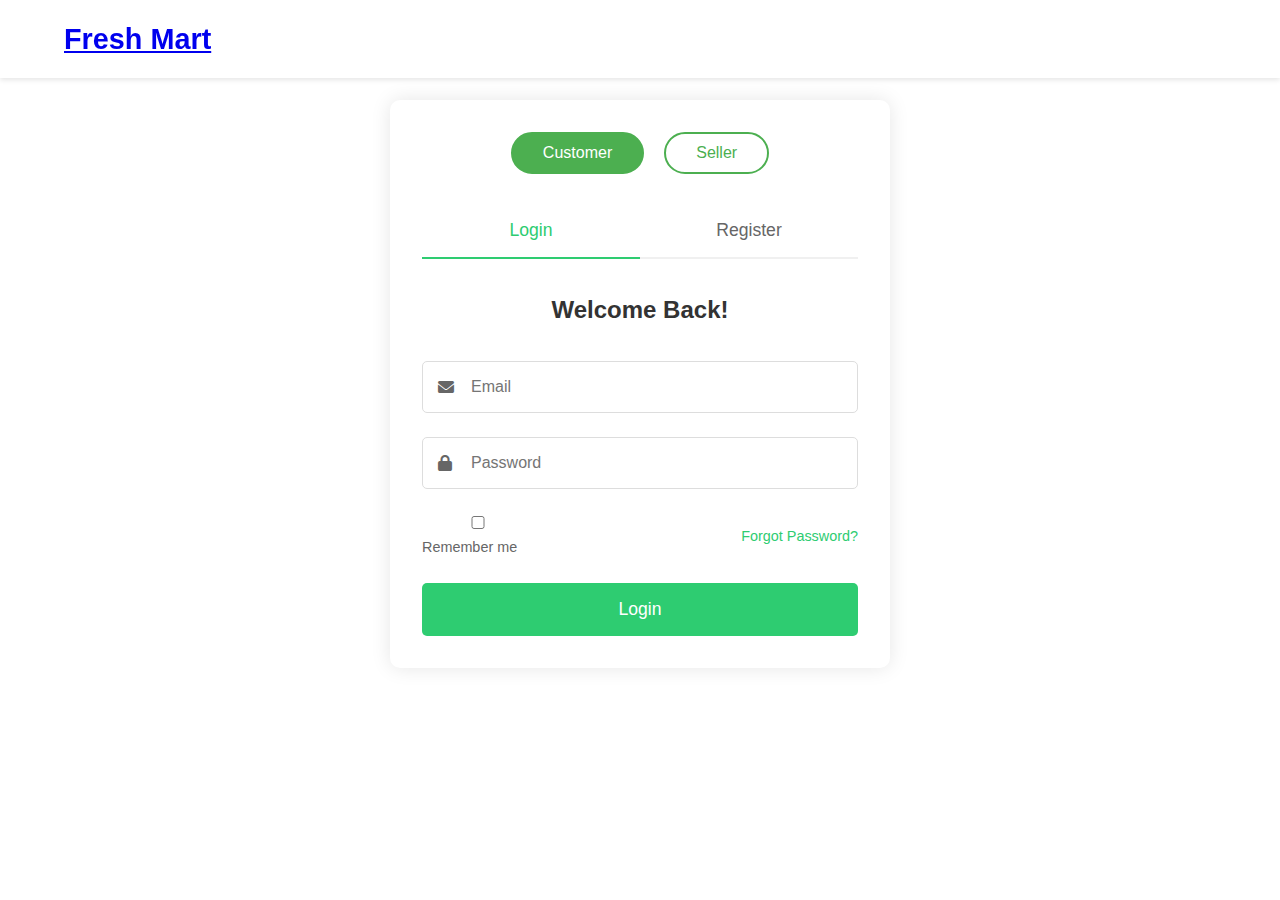
<file: account.html>
<!DOCTYPE html>
<html lang="en">
<head>
    <meta charset="UTF-8">
    <meta name="viewport" content="width=device-width, initial-scale=1.0">
    <title>Fresh Mart - My Account</title>
    <link rel="stylesheet" href="styles.css">
    <link rel="stylesheet" href="account.css">
    <link rel="stylesheet" href="https://cdnjs.cloudflare.com/ajax/libs/font-awesome/6.0.0/css/all.min.css">
</head>
<body>
    <header>
        <nav class="navbar">
            <div class="logo">
                <h1><a href="index.html">Fresh Mart</a></h1>
            </div>
            <div class="nav-items">
                <a href="index.html#home">Home</a>
                <a href="index.html#products">Products</a>
                <a href="index.html#about">About</a>
                <div class="cart-icon">
                    <i class="fas fa-shopping-cart"></i>
                    <span class="cart-count">0</span>
                </div>
                <div class="user-menu">
                    <button id="userMenuBtn" class="user-menu-btn">
                        <i class="fas fa-user"></i>
                        <span id="userName">Account</span>
                    </button>
                    <div class="user-dropdown">
                        <a href="#" onclick="logout()">Logout</a>
                    </div>
                </div>
            </div>
        </nav>
    </header>

    <main class="account-container">
        <div class="account-sidebar">
            <div class="user-profile">
                <div class="profile-image">
                    <i class="fas fa-user-circle"></i>
                </div>
                <h2 id="profileName">User Name</h2>
                <p id="profileEmail">user@email.com</p>
            </div>
            <div class="sidebar-menu">
                <button class="menu-item active" data-section="overview">
                    <i class="fas fa-home"></i> Overview
                </button>
                <button class="menu-item" data-section="orders">
                    <i class="fas fa-shopping-bag"></i> My Orders
                </button>
                <button class="menu-item" data-section="profile">
                    <i class="fas fa-user-edit"></i> Edit Profile
                </button>
                <button class="menu-item" data-section="address">
                    <i class="fas fa-map-marker-alt"></i> Delivery Address
                </button>
            </div>
        </div>

        <div class="account-content">
            <!-- Overview Section -->
            <section id="overview" class="content-section active">
                <h2>Account Overview</h2>
                <div class="overview-grid">
                    <div class="overview-card">
                        <i class="fas fa-shopping-bag"></i>
                        <h3>Total Orders</h3>
                        <p id="totalOrders">0</p>
                    </div>
                    <div class="overview-card">
                        <i class="fas fa-indian-rupee-sign"></i>
                        <h3>Total Spent</h3>
                        <p id="totalSpent">₹0</p>
                    </div>
                    <div class="overview-card">
                        <i class="fas fa-map-marker-alt"></i>
                        <h3>Delivery Address</h3>
                        <p id="deliveryAddress">Loading...</p>
                    </div>
                    <div class="overview-card">
                        <i class="fas fa-phone"></i>
                        <h3>Contact</h3>
                        <p id="contactNumber">Loading...</p>
                    </div>
                </div>
            </section>

            <!-- Orders Section -->
            <section id="orders" class="content-section">
                <h2>My Orders</h2>
                <div class="orders-list" id="ordersList">
                    <!-- Orders will be dynamically loaded here -->
                </div>
            </section>

            <!-- Profile Section -->
            <section id="profile" class="content-section">
                <h2>Edit Profile</h2>
                <form id="profileForm" onsubmit="return updateProfile(event)">
                    <div class="form-group">
                        <label>Full Name</label>
                        <input type="text" id="editName" required>
                    </div>
                    <div class="form-group">
                        <label>Email</label>
                        <input type="email" id="editEmail" required>
                    </div>
                    <div class="form-group">
                        <label>Phone Number</label>
                        <input type="tel" id="editPhone" required>
                    </div>
                    <div class="form-group">
                        <label>Current Password</label>
                        <input type="password" id="currentPassword">
                    </div>
                    <div class="form-group">
                        <label>New Password</label>
                        <input type="password" id="newPassword">
                    </div>
                    <button type="submit" class="save-btn">Save Changes</button>
                </form>
            </section>

            <!-- Address Section -->
            <section id="address" class="content-section">
                <h2>Delivery Address</h2>
                <form id="addressForm" onsubmit="return updateAddress(event)">
                    <div class="form-group">
                        <label>Street Address</label>
                        <textarea id="editAddress" required></textarea>
                    </div>
                    <div class="form-group">
                        <label>City</label>
                        <input type="text" id="editCity" required>
                    </div>
                    <div class="form-group">
                        <label>State</label>
                        <input type="text" id="editState" required>
                    </div>
                    <div class="form-group">
                        <label>PIN Code</label>
                        <input type="text" id="editPincode" required>
                    </div>
                    <button type="submit" class="save-btn">Save Address</button>
                </form>
            </section>
        </div>
    </main>

    <script src="account.js"></script>
</body>
</html>
</file>
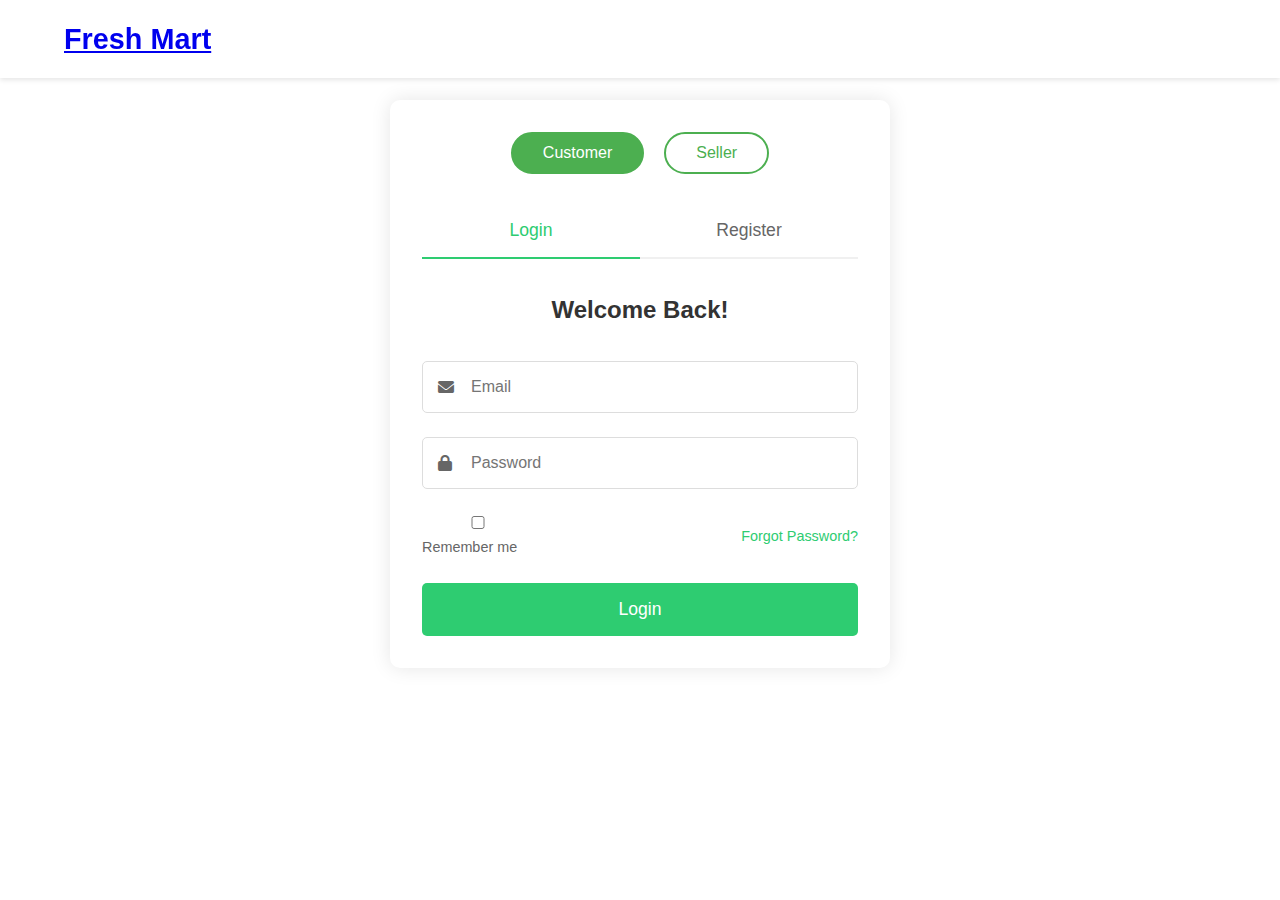
<file: auth.html>
<!DOCTYPE html>
<html lang="en">
<head>
    <meta charset="UTF-8">
    <meta name="viewport" content="width=device-width, initial-scale=1.0">
    <title>Fresh Mart - Login/Register</title>
    <link rel="stylesheet" href="styles.css">
    <link rel="stylesheet" href="auth.css">
    <link rel="stylesheet" href="https://cdnjs.cloudflare.com/ajax/libs/font-awesome/6.0.0/css/all.min.css">
</head>
<body>
    <header>
        <nav class="navbar">
            <div class="logo">
                <h1><a href="index.html">Fresh Mart</a></h1>
            </div>
        </nav>
    </header>

    <div class="auth-container">
        <div class="user-type-selector">
            <button class="type-btn active" data-type="customer">Customer</button>
            <button class="type-btn" data-type="seller">Seller</button>
        </div>

        <div class="auth-tabs">
            <button class="tab-btn active" data-tab="login">Login</button>
            <button class="tab-btn" data-tab="register">Register</button>
        </div>

        <!-- Customer Login Form -->
        <div class="auth-form active" id="customer-login-form">
            <h2>Welcome Back!</h2>
            <form onsubmit="return handleCustomerLogin(event)">
                <div class="form-group">
                    <i class="fas fa-envelope"></i>
                    <input type="email" id="login-email" placeholder="Email" required>
                </div>
                <div class="form-group">
                    <i class="fas fa-lock"></i>
                    <input type="password" id="login-password" placeholder="Password" required>
                </div>
                <div class="form-group remember-me">
                    <label>
                        <input type="checkbox" id="remember-me">
                        Remember me
                    </label>
                    <a href="#" class="forgot-password">Forgot Password?</a>
                </div>
                <button type="submit" class="auth-btn">Login</button>
            </form>
        </div>

        <!-- Customer Registration Form -->
        <div class="auth-form" id="customer-register-form">
            <h2>Create Customer Account</h2>
            <form onsubmit="return handleCustomerRegister(event)">
                <div class="form-group">
                    <i class="fas fa-user"></i>
                    <input type="text" id="register-name" placeholder="Full Name" required>
                </div>
                <div class="form-group">
                    <i class="fas fa-envelope"></i>
                    <input type="email" id="register-email" placeholder="Email" required>
                </div>
                <div class="form-group">
                    <i class="fas fa-phone"></i>
                    <input type="tel" id="register-phone" placeholder="Phone Number" required>
                </div>
                <div class="form-group">
                    <i class="fas fa-map-marker-alt"></i>
                    <input type="text" id="register-address" placeholder="Delivery Address" required>
                </div>
                <div class="form-group">
                    <i class="fas fa-lock"></i>
                    <input type="password" id="register-password" placeholder="Password" required>
                </div>
                <div class="form-group">
                    <i class="fas fa-lock"></i>
                    <input type="password" id="register-confirm-password" placeholder="Confirm Password" required>
                </div>
                <button type="submit" class="auth-btn">Create Account</button>
            </form>
        </div>

        <!-- Seller Login Form -->
        <div class="auth-form" id="seller-login-form">
            <h2>Seller Login</h2>
            <form onsubmit="return handleSellerLogin(event)">
                <div class="form-group">
                    <i class="fas fa-envelope"></i>
                    <input type="email" id="seller-login-email" placeholder="Email" required>
                </div>
                <div class="form-group">
                    <i class="fas fa-lock"></i>
                    <input type="password" id="seller-login-password" placeholder="Password" required>
                </div>
                <div class="form-group remember-me">
                    <label>
                        <input type="checkbox" id="seller-remember-me">
                        Remember me
                    </label>
                    <a href="#" class="forgot-password">Forgot Password?</a>
                </div>
                <button type="submit" class="auth-btn">Login</button>
            </form>
        </div>

        <!-- Seller Registration Form -->
        <div class="auth-form" id="seller-register-form">
            <h2>Create Seller Account</h2>
            <form onsubmit="return handleSellerRegister(event)">
                <div class="form-group">
                    <i class="fas fa-user"></i>
                    <input type="text" id="seller-register-name" placeholder="Business Name" required>
                </div>
                <div class="form-group">
                    <i class="fas fa-envelope"></i>
                    <input type="email" id="seller-register-email" placeholder="Email" required>
                </div>
                <div class="form-group">
                    <i class="fas fa-phone"></i>
                    <input type="tel" id="seller-register-phone" placeholder="Phone Number" required>
                </div>
                <div class="form-group">
                    <i class="fas fa-map-marker-alt"></i>
                    <input type="text" id="seller-register-address" placeholder="Business Address" required>
                </div>
                <div class="form-group">
                    <i class="fas fa-lock"></i>
                    <input type="password" id="seller-register-password" placeholder="Password" required>
                </div>
                <div class="form-group">
                    <i class="fas fa-lock"></i>
                    <input type="password" id="seller-register-confirm-password" placeholder="Confirm Password" required>
                </div>
                <button type="submit" class="auth-btn">Create Account</button>
            </form>
        </div>
    </div>

    <script src="auth.js"></script>
</body>
</html>
</file>
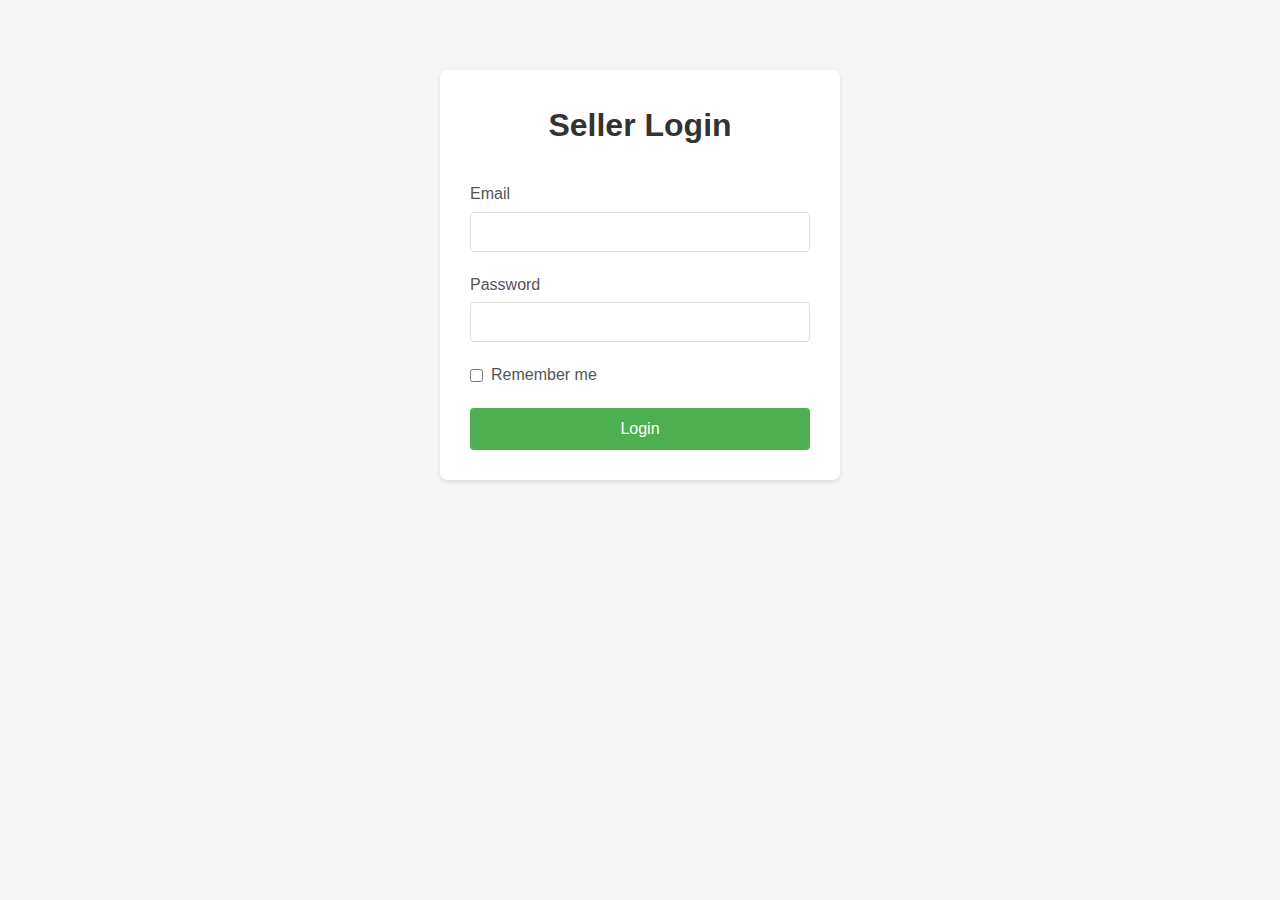
<file: seller-dashboard.html>
<!DOCTYPE html>
<html lang="en">
<head>
    <meta charset="UTF-8">
    <meta name="viewport" content="width=device-width, initial-scale=1.0">
    <title>Seller Dashboard - Order Management</title>
    <link rel="stylesheet" href="seller.css">
</head>
<body>
    <div class="container">
        <div class="dashboard-container">
            <header>
                <h1>Seller Dashboard</h1>
                <button id="logout-btn" class="btn-primary">Logout</button>
            </header>

            <div class="order-filters">
                <button class="filter-btn active" data-status="all">All Orders</button>
                <button class="filter-btn" data-status="confirmed">Confirmed</button>
                <button class="filter-btn" data-status="delivered">Delivered</button>
                <button class="filter-btn" data-status="completed">Completed</button>
            </div>

            <div class="orders-container">
                <table class="orders-table">
                    <thead>
                        <tr>
                            <th>Order ID</th>
                            <th>Customer Name</th>
                            <th>Order Date</th>
                            <th>Total Amount</th>
                            <th>Status</th>
                            <th>Actions</th>
                        </tr>
                    </thead>
                    <tbody id="orders-table-body">
                        <!-- Orders will be dynamically populated here -->
                    </tbody>
                </table>
            </div>
        </div>
    </div>
    <script src="seller-dashboard.js"></script>
</body>
</html>
</file>
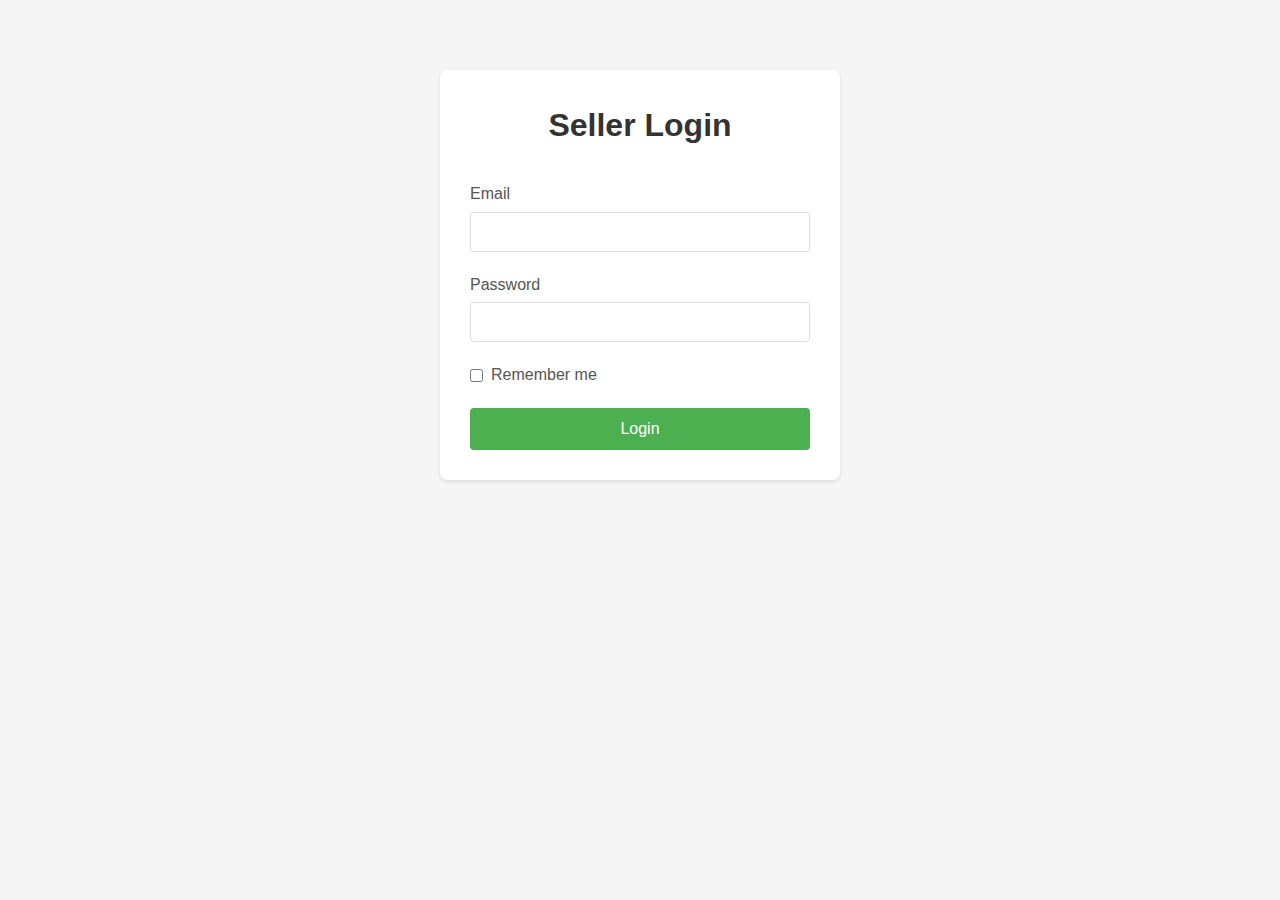
<file: seller.html>
<!DOCTYPE html>
<html lang="en">
<head>
    <meta charset="UTF-8">
    <meta name="viewport" content="width=device-width, initial-scale=1.0">
    <title>Seller Login - Order Management</title>
    <link rel="stylesheet" href="seller.css">
</head>
<body>
    <div class="container">
        <div class="auth-container">
            <h1>Seller Login</h1>
            <form id="seller-login-form" class="auth-form">
                <div class="form-group">
                    <label for="seller-email">Email</label>
                    <input type="email" id="seller-email" required>
                </div>
                <div class="form-group">
                    <label for="seller-password">Password</label>
                    <input type="password" id="seller-password" required>
                </div>
                <div class="form-group">
                    <label class="checkbox-label">
                        <input type="checkbox" id="remember-me">
                        Remember me
                    </label>
                </div>
                <button type="submit" class="btn-primary">Login</button>
            </form>
        </div>
    </div>
    <script src="seller.js"></script>
</body>
</html>
</file>
<file: account.css>
.account-container {
    display: flex;
    gap: 2rem;
    max-width: 1200px;
    margin: 80px auto 2rem;
    padding: 0 20px;
}

/* Sidebar Styles */
.account-sidebar {
    width: 300px;
    flex-shrink: 0;
}

.user-profile {
    background: white;
    padding: 2rem;
    border-radius: 10px;
    text-align: center;
    box-shadow: 0 2px 10px rgba(0, 0, 0, 0.1);
    margin-bottom: 1rem;
}

.profile-image {
    width: 100px;
    height: 100px;
    margin: 0 auto 1rem;
    border-radius: 50%;
    background: #f0f0f0;
    display: flex;
    align-items: center;
    justify-content: center;
}

.profile-image i {
    font-size: 3rem;
    color: #666;
}

.user-profile h2 {
    margin-bottom: 0.5rem;
    color: #333;
}

.user-profile p {
    color: #666;
}

.sidebar-menu {
    background: white;
    border-radius: 10px;
    overflow: hidden;
    box-shadow: 0 2px 10px rgba(0, 0, 0, 0.1);
}

.menu-item {
    width: 100%;
    padding: 1rem 1.5rem;
    border: none;
    background: none;
    text-align: left;
    font-size: 1rem;
    color: #333;
    cursor: pointer;
    transition: all 0.3s ease;
    display: flex;
    align-items: center;
    gap: 1rem;
}

.menu-item i {
    width: 20px;
}

.menu-item:hover {
    background: #f8f8f8;
    color: #2ecc71;
}

.menu-item.active {
    background: #2ecc71;
    color: white;
}

/* Content Styles */
.account-content {
    flex-grow: 1;
    background: white;
    border-radius: 10px;
    padding: 2rem;
    box-shadow: 0 2px 10px rgba(0, 0, 0, 0.1);
}

.content-section {
    display: none;
}

.content-section.active {
    display: block;
    animation: fadeIn 0.5s ease-out;
}

.content-section h2 {
    margin-bottom: 2rem;
    color: #333;
}

/* Overview Grid */
.overview-grid {
    display: grid;
    grid-template-columns: repeat(auto-fit, minmax(200px, 1fr));
    gap: 1.5rem;
    margin-bottom: 2rem;
}

.overview-card {
    background: #f8f8f8;
    padding: 1.5rem;
    border-radius: 10px;
    text-align: center;
}

.overview-card i {
    font-size: 2rem;
    color: #2ecc71;
    margin-bottom: 1rem;
}

.overview-card h3 {
    margin-bottom: 0.5rem;
    color: #333;
}

.overview-card p {
    font-size: 1.2rem;
    color: #2ecc71;
    font-weight: 500;
}

/* Forms */
.form-group {
    margin-bottom: 1.5rem;
}

.form-group label {
    display: block;
    margin-bottom: 0.5rem;
    color: #333;
}

.form-group input,
.form-group textarea {
    width: 100%;
    padding: 0.8rem;
    border: 1px solid #ddd;
    border-radius: 5px;
    font-size: 1rem;
}

.form-group textarea {
    height: 100px;
    resize: vertical;
}

.save-btn {
    background: #2ecc71;
    color: white;
    border: none;
    padding: 1rem 2rem;
    border-radius: 5px;
    cursor: pointer;
    font-size: 1rem;
    transition: background-color 0.3s ease;
}

.save-btn:hover {
    background: #27ae60;
}

/* Orders List */
.orders-list {
    display: grid;
    gap: 1rem;
}

.order-item {
    border: 1px solid #eee;
    border-radius: 10px;
    padding: 1.5rem;
}

.order-header {
    display: flex;
    justify-content: space-between;
    margin-bottom: 1rem;
    padding-bottom: 1rem;
    border-bottom: 1px solid #eee;
}

.order-products {
    display: grid;
    gap: 1rem;
}

.order-product {
    display: flex;
    gap: 1rem;
    align-items: center;
}

.order-product img {
    width: 60px;
    height: 60px;
    object-fit: cover;
    border-radius: 5px;
}

/* User Menu */
.user-menu {
    position: relative;
}

.user-menu-btn {
    background: none;
    border: none;
    color: #333;
    cursor: pointer;
    display: flex;
    align-items: center;
    gap: 0.5rem;
}

.user-dropdown {
    position: absolute;
    top: 100%;
    right: 0;
    background: white;
    border-radius: 5px;
    box-shadow: 0 2px 10px rgba(0, 0, 0, 0.1);
    padding: 0.5rem;
    display: none;
}

.user-dropdown.active {
    display: block;
}

.user-dropdown a {
    display: block;
    padding: 0.5rem 1rem;
    color: #333;
    text-decoration: none;
}

.user-dropdown a:hover {
    background: #f8f8f8;
}

/* Responsive Design */
@media (max-width: 768px) {
    .account-container {
        flex-direction: column;
    }

    .account-sidebar {
        width: 100%;
    }

    .overview-grid {
        grid-template-columns: repeat(auto-fit, minmax(150px, 1fr));
    }
}
</file>
<file: auth.css>
.auth-container {
    max-width: 500px;
    margin: 100px auto;
    padding: 2rem;
    background: white;
    border-radius: 10px;
    box-shadow: 0 0 20px rgba(0, 0, 0, 0.1);
}

.auth-tabs {
    display: flex;
    margin-bottom: 2rem;
    border-bottom: 2px solid #f0f0f0;
}

.tab-btn {
    flex: 1;
    padding: 1rem;
    border: none;
    background: none;
    font-size: 1.1rem;
    font-weight: 500;
    color: #666;
    cursor: pointer;
    transition: all 0.3s ease;
}

.tab-btn.active {
    color: #2ecc71;
    border-bottom: 2px solid #2ecc71;
    margin-bottom: -2px;
}

.auth-form {
    display: none;
}

.auth-form.active {
    display: block;
    animation: fadeIn 0.5s ease-out;
}

.auth-form h2 {
    text-align: center;
    color: #333;
    margin-bottom: 2rem;
}

.form-group {
    position: relative;
    margin-bottom: 1.5rem;
}

.form-group i {
    position: absolute;
    left: 1rem;
    top: 50%;
    transform: translateY(-50%);
    color: #666;
}

.form-group input {
    width: 100%;
    padding: 1rem;
    padding-left: 3rem;
    border: 1px solid #ddd;
    border-radius: 5px;
    font-size: 1rem;
    transition: border-color 0.3s ease;
}

.form-group input:focus {
    border-color: #2ecc71;
    outline: none;
}

.remember-me {
    display: flex;
    justify-content: space-between;
    align-items: center;
    font-size: 0.9rem;
    color: #666;
}

.forgot-password {
    color: #2ecc71;
    text-decoration: none;
}

.forgot-password:hover {
    text-decoration: underline;
}

.auth-btn {
    width: 100%;
    padding: 1rem;
    background-color: #2ecc71;
    color: white;
    border: none;
    border-radius: 5px;
    font-size: 1.1rem;
    cursor: pointer;
    transition: background-color 0.3s ease;
}

.auth-btn:hover {
    background-color: #27ae60;
}

/* Animation */
@keyframes fadeIn {
    from {
        opacity: 0;
        transform: translateY(10px);
    }
    to {
        opacity: 1;
        transform: translateY(0);
    }
}

/* Responsive Design */
@media (max-width: 600px) {
    .auth-container {
        margin: 50px 20px;
        padding: 1.5rem;
    }
}

.user-type-selector {
    display: flex;
    justify-content: center;
    gap: 20px;
    margin-bottom: 30px;
}

.type-btn {
    padding: 10px 30px;
    border: 2px solid #4CAF50;
    background: none;
    color: #4CAF50;
    border-radius: 25px;
    cursor: pointer;
    font-size: 16px;
    transition: all 0.3s ease;
}

.type-btn.active {
    background-color: #4CAF50;
    color: white;
}

/* Hide seller forms by default */
#seller-login-form,
#seller-register-form {
    display: none;
}

/* Show seller forms when seller type is selected */
.seller-selected #seller-login-form,
.seller-selected #seller-register-form {
    display: block;
}

.seller-selected #customer-login-form,
.seller-selected #customer-register-form {
    display: none;
}
</file>
<file: seller.css>
* {
    margin: 0;
    padding: 0;
    box-sizing: border-box;
}

body {
    font-family: Arial, sans-serif;
    background-color: #f5f5f5;
    line-height: 1.6;
}

.container {
    max-width: 1200px;
    margin: 0 auto;
    padding: 20px;
}

.auth-container {
    max-width: 400px;
    margin: 50px auto;
    padding: 30px;
    background-color: white;
    border-radius: 8px;
    box-shadow: 0 2px 4px rgba(0, 0, 0, 0.1);
}

h1 {
    text-align: center;
    color: #333;
    margin-bottom: 30px;
}

.form-group {
    margin-bottom: 20px;
}

label {
    display: block;
    margin-bottom: 5px;
    color: #555;
}

input[type="email"],
input[type="password"] {
    width: 100%;
    padding: 10px;
    border: 1px solid #ddd;
    border-radius: 4px;
    font-size: 16px;
}

.checkbox-label {
    display: flex;
    align-items: center;
    gap: 8px;
    cursor: pointer;
}

.checkbox-label input[type="checkbox"] {
    width: auto;
}

.btn-primary {
    width: 100%;
    padding: 12px;
    background-color: #4CAF50;
    color: white;
    border: none;
    border-radius: 4px;
    font-size: 16px;
    cursor: pointer;
    transition: background-color 0.3s;
}

.btn-primary:hover {
    background-color: #45a049;
}

/* Dashboard Styles */
.dashboard-container {
    padding: 20px;
}

.order-filters {
    display: flex;
    gap: 15px;
    margin-bottom: 20px;
}

.filter-btn {
    padding: 8px 16px;
    border: 1px solid #ddd;
    border-radius: 4px;
    background-color: white;
    cursor: pointer;
    transition: all 0.3s;
}

.filter-btn.active {
    background-color: #4CAF50;
    color: white;
    border-color: #4CAF50;
}

.orders-table {
    width: 100%;
    border-collapse: collapse;
    background-color: white;
    box-shadow: 0 1px 3px rgba(0, 0, 0, 0.1);
}

.orders-table th,
.orders-table td {
    padding: 12px;
    text-align: left;
    border-bottom: 1px solid #ddd;
}

.orders-table th {
    background-color: #f8f8f8;
    font-weight: 600;
}

.orders-table tr:hover {
    background-color: #f5f5f5;
}

.status-badge {
    padding: 4px 8px;
    border-radius: 4px;
    font-size: 14px;
}

.status-pending {
    background-color: #fff3cd;
    color: #856404;
}

.status-confirmed {
    background-color: #cce5ff;
    color: #004085;
}

.status-delivered {
    background-color: #d4edda;
    color: #155724;
}

.status-completed {
    background-color: #d1e7dd;
    color: #0f5132;
}
</file>
<file: styles.css>
/* Reset and Base Styles */
* {
    margin: 0;
    padding: 0;
    box-sizing: border-box;
}

body {
    font-family: 'Segoe UI', Tahoma, Geneva, Verdana, sans-serif;
    line-height: 1.6;
    color: #333;
}

/* Navbar Styles */
.navbar {
    background-color: #ffffff;
    padding: 1rem 5%;
    display: flex;
    justify-content: space-between;
    align-items: center;
    box-shadow: 0 2px 5px rgba(0, 0, 0, 0.1);
    position: fixed;
    width: 100%;
    top: 0;
    z-index: 1000;
}

.logo h1 {
    color: #2ecc71;
    font-size: 1.8rem;
}

.nav-items {
    display: flex;
    align-items: center;
    gap: 2rem;
}

.nav-items a {
    text-decoration: none;
    color: #333;
    font-weight: 500;
    transition: color 0.3s ease;
}

.nav-items a:hover {
    color: #2ecc71;
}

.cart-icon {
    position: relative;
    cursor: pointer;
}

.cart-count {
    position: absolute;
    top: -8px;
    right: -8px;
    background-color: #e74c3c;
    color: white;
    border-radius: 50%;
    padding: 0.2rem 0.5rem;
    font-size: 0.8rem;
}

/* Hero Section */
.hero-section {
    background: linear-gradient(rgba(0, 0, 0, 0.5), rgba(0, 0, 0, 0.5)),
                url('https://images.unsplash.com/photo-1542838132-92c53300491e?ixlib=rb-1.2.1&auto=format&fit=crop&w=1350&q=80');
    background-size: cover;
    background-position: center;
    height: 100vh;
    display: flex;
    align-items: center;
    justify-content: center;
    text-align: center;
    color: white;
    padding: 0 1rem;
    margin-top: 60px;
}

.hero-content h1 {
    font-size: 3rem;
    margin-bottom: 1rem;
}

.hero-content p {
    font-size: 1.2rem;
    margin-bottom: 2rem;
}

.cta-button {
    display: inline-block;
    padding: 1rem 2rem;
    background-color: #2ecc71;
    color: white;
    text-decoration: none;
    border-radius: 5px;
    transition: background-color 0.3s ease;
}

.cta-button:hover {
    background-color: #27ae60;
}

/* Products Section */
.products-section {
    padding: 4rem 5%;
}

.products-section h2 {
    text-align: center;
    margin-bottom: 2rem;
}

.category-filter {
    display: flex;
    justify-content: center;
    gap: 1rem;
    margin-bottom: 2rem;
    flex-wrap: wrap;
}

.filter-btn {
    padding: 0.5rem 1.5rem;
    border: none;
    background-color: #f0f0f0;
    border-radius: 25px;
    cursor: pointer;
    transition: all 0.3s ease;
}

.filter-btn.active {
    background-color: #2ecc71;
    color: white;
}

.products-grid {
    display: grid;
    grid-template-columns: repeat(auto-fill, minmax(250px, 1fr));
    gap: 2rem;
}

.product-card {
    background-color: white;
    border-radius: 10px;
    overflow: hidden;
    box-shadow: 0 2px 5px rgba(0, 0, 0, 0.1);
    transition: transform 0.3s ease;
}

.product-card:hover {
    transform: translateY(-5px);
}

.product-image {
    width: 100%;
    height: 200px;
    object-fit: cover;
}

.product-info {
    padding: 1rem;
}

.product-title {
    font-size: 1.1rem;
    margin-bottom: 0.5rem;
}

.product-price {
    color: #2ecc71;
    font-weight: bold;
    margin-bottom: 1rem;
}

.add-to-cart {
    width: 100%;
    padding: 0.8rem;
    background-color: #2ecc71;
    color: white;
    border: none;
    border-radius: 5px;
    cursor: pointer;
    transition: background-color 0.3s ease;
}

.add-to-cart:hover {
    background-color: #27ae60;
}

/* Cart Modal */
.cart-modal {
    display: none;
    position: fixed;
    top: 0;
    right: 0;
    width: 100%;
    height: 100%;
    background-color: rgba(0, 0, 0, 0.5);
    z-index: 1001;
}

.cart-content {
    position: absolute;
    right: 0;
    top: 0;
    width: 400px;
    height: 100%;
    background-color: white;
    padding: 2rem;
    overflow-y: auto;
}

.close-cart {
    position: absolute;
    top: 1rem;
    right: 1rem;
    font-size: 1.5rem;
    background: none;
    border: none;
    cursor: pointer;
}

.cart-items {
    margin: 2rem 0;
}

.cart-item {
    display: flex;
    align-items: center;
    gap: 1rem;
    margin-bottom: 1rem;
    padding-bottom: 1rem;
    border-bottom: 1px solid #eee;
}

.cart-item img {
    width: 80px;
    height: 80px;
    object-fit: cover;
    border-radius: 5px;
}

.cart-item-info {
    flex-grow: 1;
}

.cart-item-title {
    font-weight: 500;
}

.cart-item-price {
    color: #2ecc71;
}

.cart-item-quantity {
    display: flex;
    align-items: center;
    gap: 0.5rem;
}

.quantity-btn {
    padding: 0.2rem 0.5rem;
    background-color: #f0f0f0;
    border: none;
    border-radius: 3px;
    cursor: pointer;
}

.checkout-btn {
    width: 100%;
    padding: 1rem;
    background-color: #2ecc71;
    color: white;
    border: none;
    border-radius: 5px;
    cursor: pointer;
    margin-top: 1rem;
}

/* Footer */
footer {
    background-color: #333;
    color: white;
    padding: 3rem 5% 1rem;
}

.footer-content {
    display: grid;
    grid-template-columns: repeat(auto-fit, minmax(250px, 1fr));
    gap: 2rem;
    margin-bottom: 2rem;
}

.social-links {
    display: flex;
    gap: 1rem;
    margin-top: 1rem;
}

.social-links a {
    color: white;
    font-size: 1.5rem;
}

.footer-bottom {
    text-align: center;
    padding-top: 2rem;
    border-top: 1px solid rgba(255, 255, 255, 0.1);
}

/* Responsive Design */
@media (max-width: 768px) {
    .navbar {
        padding: 1rem;
    }

    .nav-items {
        gap: 1rem;
    }

    .hero-content h1 {
        font-size: 2rem;
    }

    .cart-content {
        width: 100%;
    }
}

/* Animation */
@keyframes fadeIn {
    from {
        opacity: 0;
        transform: translateY(20px);
    }
    to {
        opacity: 1;
        transform: translateY(0);
    }
}

.product-card {
    animation: fadeIn 0.5s ease-out;
}

/* Payment Methods */
.payment-methods {
    margin: 1.5rem 0;
}

.payment-methods h3 {
    margin-bottom: 1rem;
}

.payment-options {
    display: flex;
    flex-direction: column;
    gap: 1rem;
}

.payment-option {
    display: flex;
    align-items: center;
    gap: 1rem;
    padding: 1rem;
    border: 1px solid #eee;
    border-radius: 8px;
    cursor: pointer;
    transition: all 0.3s ease;
}

.payment-option:hover {
    border-color: #2ecc71;
    background-color: #f8f8f8;
}

.payment-option input[type="radio"] {
    width: 20px;
    height: 20px;
    accent-color: #2ecc71;
}

.payment-option img {
    width: 40px;
    height: 40px;
    object-fit: contain;
}

.payment-label {
    font-weight: 500;
    flex-grow: 1;
}

/* About Section */
.about-section {
    padding: 6rem 5%;
    background-color: #f9f9f9;
}

.about-content {
    max-width: 1200px;
    margin: 0 auto;
}

.about-content h2 {
    text-align: center;
    font-size: 2.5rem;
    margin-bottom: 3rem;
    color: #333;
}

.about-grid {
    display: grid;
    grid-template-columns: repeat(auto-fit, minmax(250px, 1fr));
    gap: 2rem;
    margin-bottom: 4rem;
}

.about-card {
    background: white;
    padding: 2rem;
    border-radius: 10px;
    text-align: center;
    box-shadow: 0 2px 10px rgba(0, 0, 0, 0.1);
    transition: transform 0.3s ease;
}

.about-card:hover {
    transform: translateY(-5px);
}

.about-card i {
    font-size: 2.5rem;
    color: #2ecc71;
    margin-bottom: 1rem;
}

.about-card h3 {
    margin-bottom: 1rem;
    color: #333;
}

.about-card p {
    color: #666;
    line-height: 1.6;
}

.about-story {
    text-align: center;
    max-width: 800px;
    margin: 0 auto;
    padding: 2rem;
    background: white;
    border-radius: 10px;
    box-shadow: 0 2px 10px rgba(0, 0, 0, 0.1);
}

.about-story h3 {
    font-size: 2rem;
    margin-bottom: 1.5rem;
    color: #333;
}

.about-story p {
    color: #666;
    line-height: 1.8;
    margin-bottom: 2rem;
}

.about-stats {
    display: grid;
    grid-template-columns: repeat(3, 1fr);
    gap: 2rem;
    margin-top: 3rem;
    padding-top: 2rem;
    border-top: 1px solid #eee;
}

.stat h4 {
    font-size: 2rem;
    color: #2ecc71;
    margin-bottom: 0.5rem;
}

.stat p {
    color: #666;
    margin: 0;
}

/* Responsive Design Updates */
@media (max-width: 768px) {
    .about-stats {
        grid-template-columns: 1fr;
        gap: 1.5rem;
    }

    .about-card {
        padding: 1.5rem;
    }

    .about-content h2 {
        font-size: 2rem;
    }
}

/* Animation Updates */
.about-card {
    animation: fadeIn 0.5s ease-out;
}

.stat {
    animation: fadeIn 0.5s ease-out;
}
</file>
